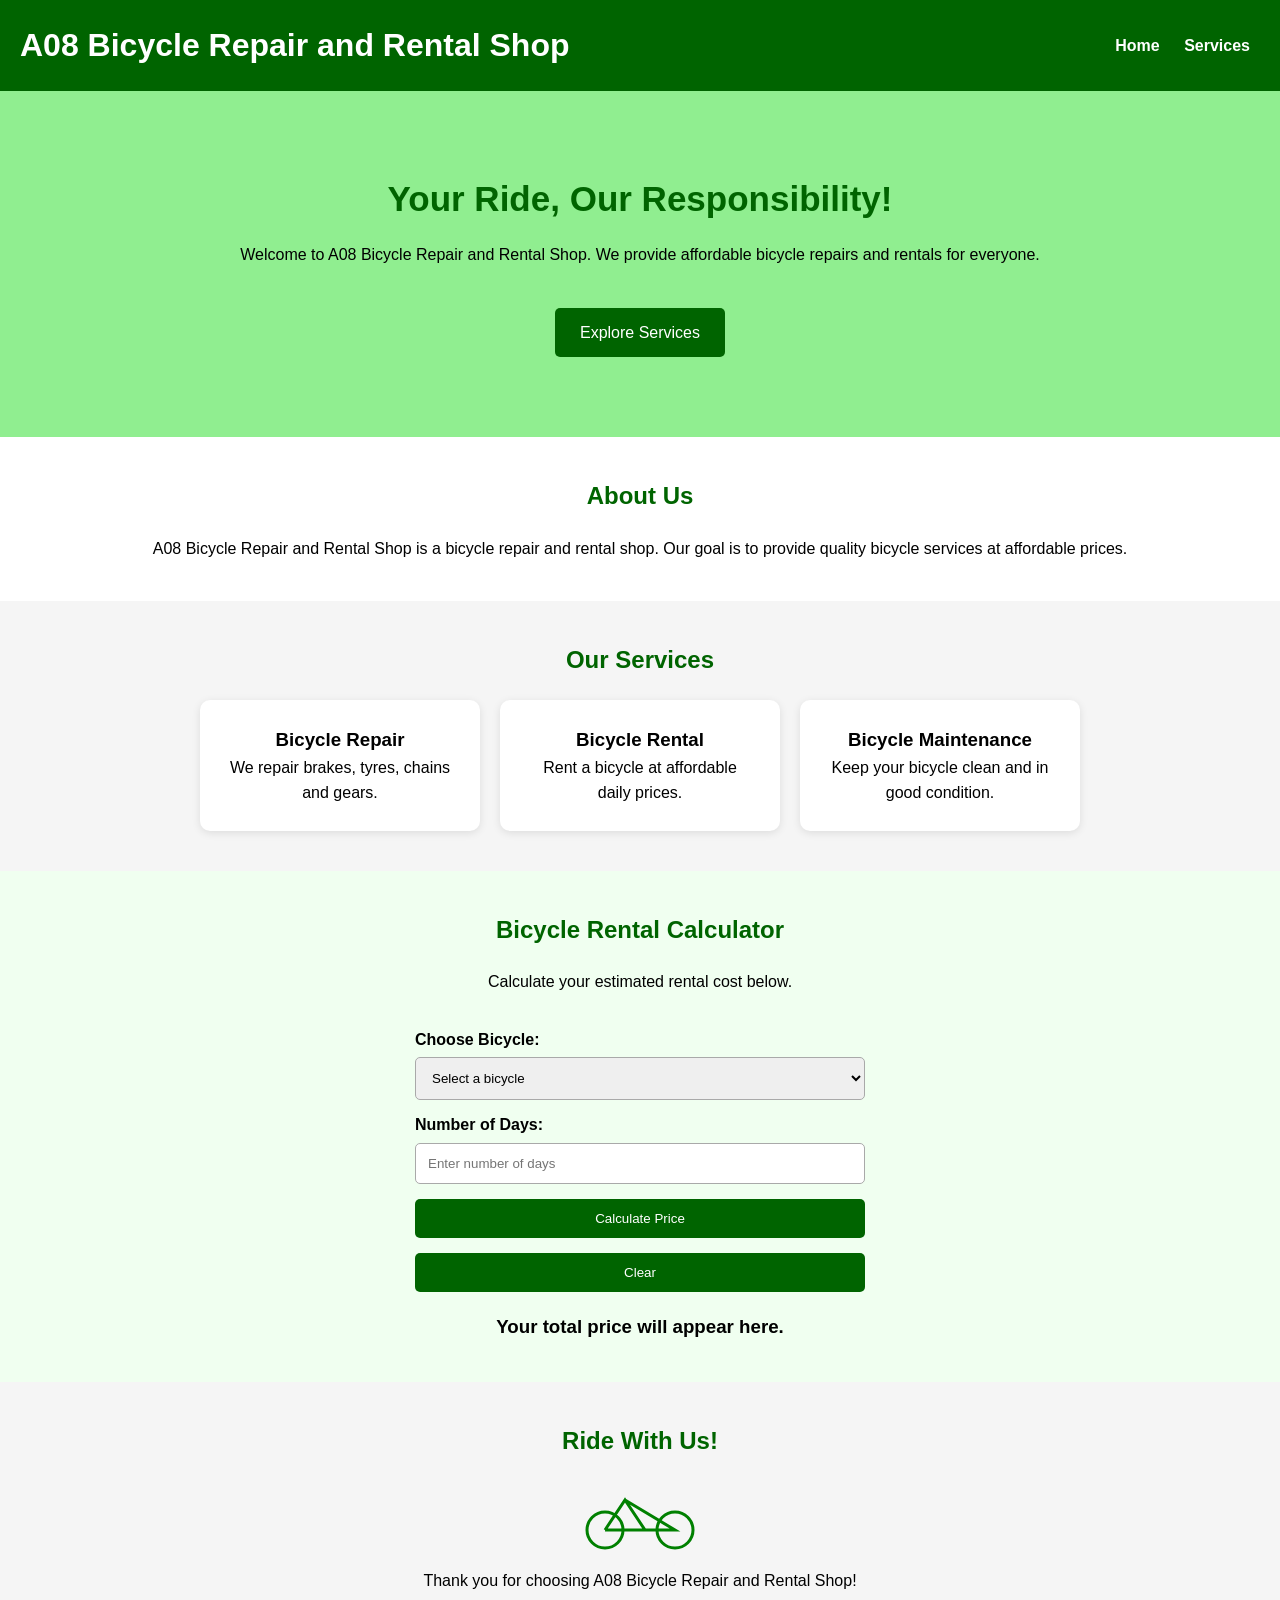
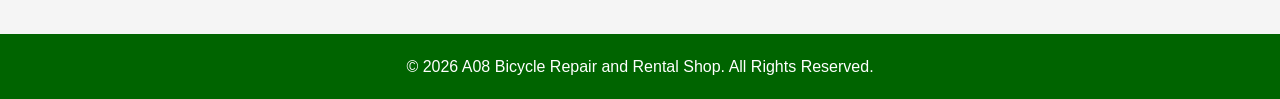
<file: index.html>
<!DOCTYPE html>
<html lang="en">
<head>
    <meta charset="UTF-8">
    <meta name="viewport" content="width=device-width, initial-scale=1.0">
    <title>A08 Bicycle Repair and Rental Shop</title>
    <meta name="description" content="A08 Cycle Hub offers affordable bicycle repair and rental services.">
    <link rel="stylesheet" href="style.css">
</head>
<body>
    <header>
        <h1>A08 Bicycle Repair and Rental Shop</h1>
        <nav>
            <a href="index.html">Home</a>
            <a href="services.html">Services</a>
        </nav>
    </header>
    <main>
        <section class="hero">
            <h2>Your Ride, Our Responsibility!</h2>
            <p>
                Welcome to A08 Bicycle Repair and Rental Shop. We provide affordable
                bicycle repairs and rentals for everyone.
            </p>
            <a href="services.html" class="btn">Explore Services</a>
        </section>
        <!-- ABOUT SECTION -->
        <section class="about">
            <h2>About Us</h2>
            <p>
                A08 Bicycle Repair and Rental Shop is a bicycle repair and rental shop.
                Our goal is to provide quality bicycle services
                at affordable prices.
            </p>
        </section>
        <section class="services">
            <h2>Our Services</h2>
            <div class="service-container">
                <div class="service-card">
                    <h3>Bicycle Repair</h3>
                    <p>We repair brakes, tyres, chains and gears.</p>
                </div>
                <div class="service-card">
                    <h3>Bicycle Rental</h3>
                    <p>Rent a bicycle at affordable daily prices.</p>
                </div>
                <div class="service-card">
                    <h3>Bicycle Maintenance</h3>
                    <p>Keep your bicycle clean and in good condition.</p>
                </div>
            </div>
        </section>
        <section class="calculator">
            <h2>Bicycle Rental Calculator</h2>
            <p>Calculate your estimated rental cost below.</p>
            <form id="rentalForm">
                <label for="bike">Choose Bicycle:</label>
                <select id="bike" required>
                    <option value="">Select a bicycle</option>
                    <option value="100">Normal Bicycle - ₹100/day</option>
                    <option value="200">Mountain Bicycle - ₹200/day</option>
                    <option value="300">Gear Bicycle - ₹300/day</option>
                </select>
                <label for="days">Number of Days:</label>
                <input
                    type="number"
                    id="days"
                    min="1"
                    max="30"
                    required
                    placeholder="Enter number of days">
                <button type="submit" class="btn">
                    Calculate Price
                </button>
                <button type="reset" class="btn">
                    Clear
                </button>
            </form>
            <h3 id="result">Your total price will appear here.</h3>
        </section>
        <section class="extra">
            <h2>Ride With Us!</h2>
            <svg width="120" height="80" viewBox="0 0 120 80"
                 role="img" aria-label="Simple bicycle illustration">
                <circle cx="25" cy="50" r="18"
                        stroke="green" stroke-width="3" fill="none"/>
                <circle cx="95" cy="50" r="18"
                        stroke="green" stroke-width="3" fill="none"/>
                <path d="M25 50 L45 20 L65 50 L25 50
                         M45 20 L95 50 L65 50 L45 20"
                      stroke="green" stroke-width="3" fill="none"/>
            </svg>
            <p>Thank you for choosing A08 Bicycle Repair and Rental Shop!</p>
        </section>
    </main>
    <footer>
        <p>&copy; 2026 A08 Bicycle Repair and Rental Shop. All Rights Reserved.</p>
    </footer>
    <script src="script.js"></script>
</body>
</html>
</file>
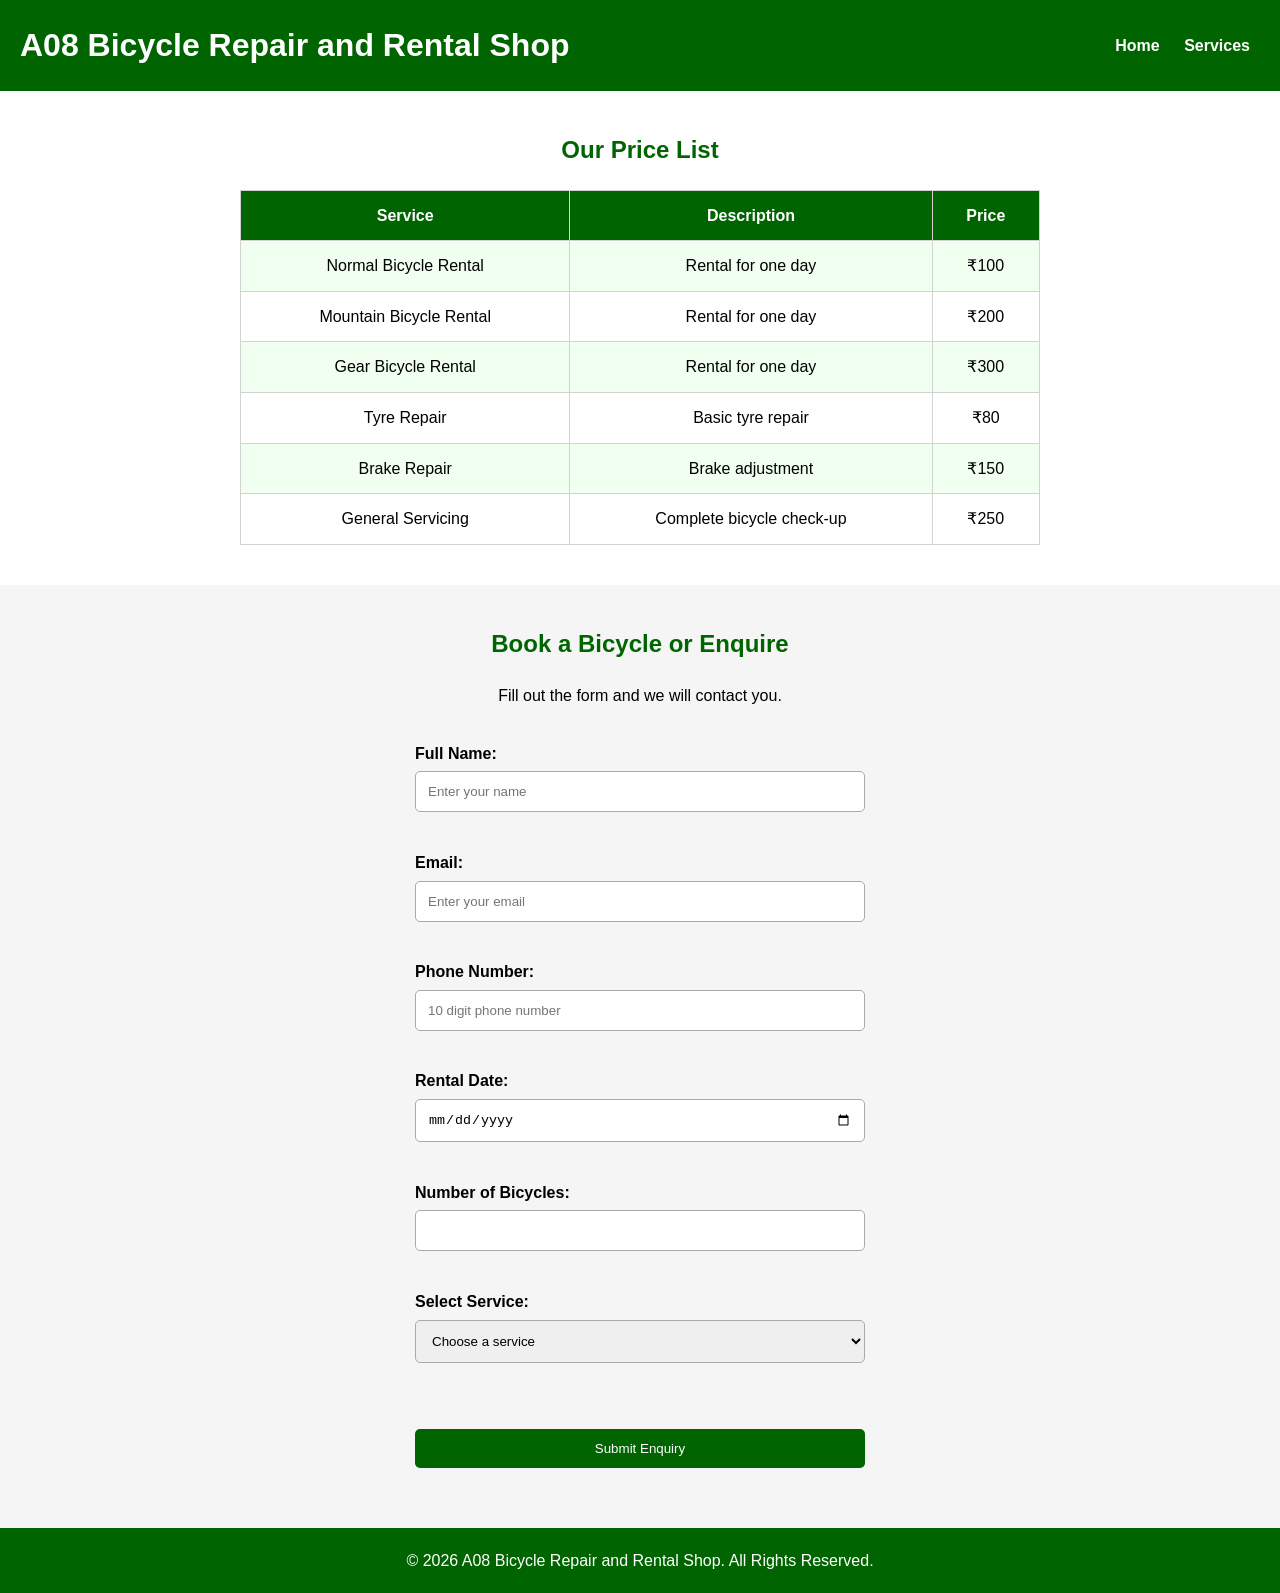
<file: services.html>
<!DOCTYPE html>
<html lang="en">
<head>
    <meta charset="UTF-8">
    <meta name="viewport" content="width=device-width, initial-scale=1.0">
    <title>Services | A08 Bicycle Repair and Rental Shop</title>
    <meta name="description" content="View bicycle repair and rental prices at A08 Cycle Hub.">
    <link rel="stylesheet" href="style.css">
</head>
<body>
    <header>
        <h1>A08 Bicycle Repair and Rental Shop</h1>
        <nav>
            <a href="index.html">Home</a>
            <a href="services.html">Services</a>
        </nav>
    </header>
    <main>
        <section class="price-section">
            <h2>Our Price List</h2>
            <table>
                <tr>
                    <th>Service</th>
                    <th>Description</th>
                    <th>Price</th>
                </tr>
                <tr>
                    <td>Normal Bicycle Rental</td>
                    <td>Rental for one day</td>
                    <td>₹100</td>
                </tr>
                <tr>
                    <td>Mountain Bicycle Rental</td>
                    <td>Rental for one day</td>
                    <td>₹200</td>
                </tr>
                <tr>
                    <td>Gear Bicycle Rental</td>
                    <td>Rental for one day</td>
                    <td>₹300</td>
                </tr>
                <tr>
                    <td>Tyre Repair</td>
                    <td>Basic tyre repair</td>
                    <td>₹80</td>
                </tr>
                <tr>
                    <td>Brake Repair</td>
                    <td>Brake adjustment</td>
                    <td>₹150</td>
                </tr>
                <tr>
                    <td>General Servicing</td>
                    <td>Complete bicycle check-up</td>
                    <td>₹250</td>
                </tr>
            </table>
        </section>
        <section class="contact">
            <h2>Book a Bicycle or Enquire</h2>
            <p>Fill out the form and we will contact you.</p>
            <form id="contactForm">
                <label for="name">Full Name:</label>
                <input type="text" id="name" required
                       placeholder="Enter your name">
                <br>
                <label for="email">Email:</label>
                <input type="email" id="email" required
                       placeholder="Enter your email">
                <br>
                <label for="phone">Phone Number:</label>
                <input type="tel" id="phone" required
                       pattern="[0-9]{10}"
                       placeholder="10 digit phone number">
                <br>
                <label for="date">Rental Date:</label>
                <input type="date" id="date" required>
                <br>
                <label for="quantity">Number of Bicycles:</label>
                <input type="number" id="quantity"
                       min="1" max="10" required>
                <br>
                <label for="service">Select Service:</label>
                <select id="service" required>
                    <option value="">Choose a service</option>
                    <option value="Bicycle Rental">Bicycle Rental</option>
                    <option value="Bicycle Repair">Bicycle Repair</option>
                    <option value="General Servicing">General Servicing</option>
                </select>
                <br>
                <br>
                <button type="submit" class="btn">
                    Submit Enquiry
                </button>
            </form>
            <p id="formMessage"></p>
        </section>
    </main>
    <footer>
        <p>&copy; 2026 A08 Bicycle Repair and Rental Shop. All Rights Reserved.</p>
    </footer>
    <script src="script.js"></script>
</body>
</html>
</file>
<file: style.css>
* {
    margin: 0;
    padding: 0;
    box-sizing: border-box;
}
body {
    font-family: Arial, sans-serif;
    background-color: whitesmoke;
    color: black;
    line-height: 1.6;
}
header {
    background-color: darkgreen;
    color: white;
    padding: 20px;
    display: flex;
    justify-content: space-between;
    align-items: center;
}
nav a {
    color: white;
    text-decoration: none;
    margin: 10px;
    font-weight: bold;
}
nav a:hover {
    color: lightgreen;
}
.hero {
    background-color: lightgreen;
    text-align: center;
    padding: 80px 20px;
}
.hero h2 {
    font-size: 35px;
    margin-bottom: 15px;
}
.hero p {
    margin-bottom: 25px;
}
.btn {
    display: inline-block;
    background-color: darkgreen;
    color: white;
    padding: 12px 25px;
    border: none;
    border-radius: 5px;
    text-decoration: none;
    cursor: pointer;
    margin-top: 15px;
    transition: background-color 0.3s;
}
.btn:hover {
    background-color: forestgreen;
}
section {
    padding: 40px 20px;
    text-align: center;
}
section h2 {
    color: darkgreen;
    margin-bottom: 20px;
}
.about {
    background-color: white;
}
.service-container {
    display: flex;
    justify-content: center;
    gap: 20px;
    flex-wrap: wrap;
}
.service-card {
    background-color: white;
    padding: 25px;
    width: 280px;
    border-radius: 10px;
    box-shadow: 0 2px 8px rgba(0, 0, 0, 0.1);
    transition: transform 0.3s;
}
.service-card:hover {
    transform: translateY(-5px);
}
.calculator {
    background-color: honeydew;
}
form {
    max-width: 450px;
    margin: 20px auto;
    display: flex;
    flex-direction: column;
    text-align: left;
}
label {
    margin-top: 12px;
    font-weight: bold;
}
input, select {
    padding: 12px;
    margin-top: 5px;
    border: 1px solid darkgray;
    border-radius: 5px;
    width: 100%;
}
input:focus, select:focus {
    outline: 2px solid forestgreen;
}
.price-section {
    background-color: white;
}
table {
    width: 100%;
    max-width: 800px;
    margin: auto;
    border-collapse: collapse;
}
th, td {
    border: 1px solid lightgray;
    padding: 12px;
    text-align: center;
}
th {
    background-color: darkgreen;
    color: white;
}
tr:nth-child(even) {
    background-color: honeydew;
}
.contact {
    background-color: whitesmoke;
}
footer {
    background-color: darkgreen;
    color: white;
    text-align: center;
    padding: 20px;
}
@media screen and (max-width: 768px) {
    header {
        flex-direction: column;
        gap: 10px;
    }
    .hero h2 {
        font-size: 28px;
    }
    .service-container {
        display: grid;
        grid-template-columns: repeat(2, 1fr);
    }
}
@media screen and (max-width: 480px) {
    header {
        text-align: center;
    }
    nav a {
        display: inline-block;
        margin: 5px;
    }
    .hero {
        padding: 45px 15px;
    }
    .hero h2 {
        font-size: 24px;
    }
    .service-container {
        grid-template-columns: 1fr;
    }
    table {
        font-size: 12px;
    }
    th, td {
        padding: 7px;
    }
    section {
        padding: 30px 12px;
    }
}
</file>
